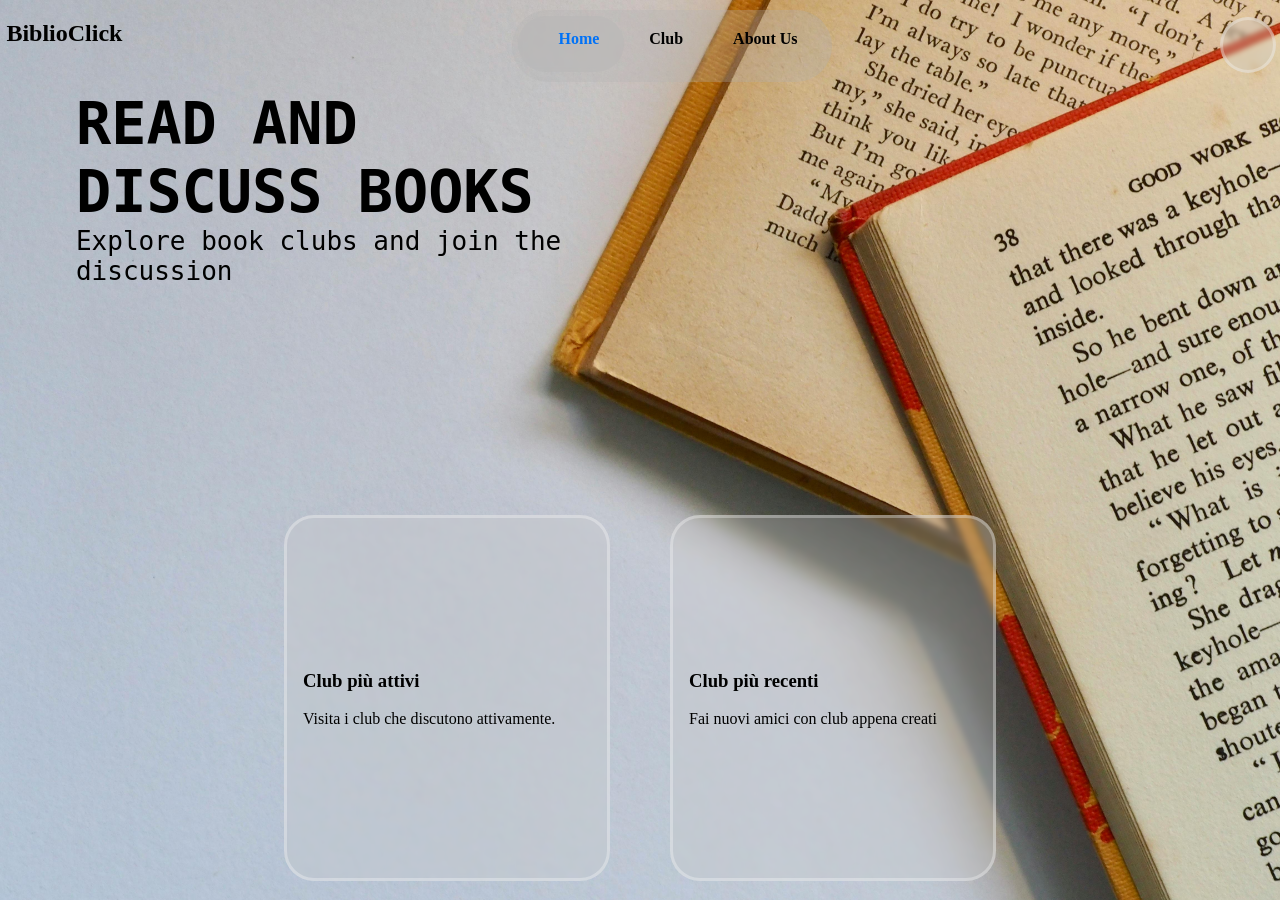
<file: index.html>
<!DOCTYPE html>
<html lang="en">

<head>
    <meta charset="UTF-8">
    <meta name="viewport" content="width=device-width, initial-scale=1.0">
    <title>Document</title>
    <link rel="stylesheet" href="CSS/TabView.css">
</head>

<body style="background-image: url(assets/Libri.jpg); background-repeat: no-repeat; background-size: cover;">
    <nav style="display:flex;width: 99%;justify-content: space-between;">
        <h2>BiblioClick</h2>
        <div class="Tabs">
            <input type="radio" id="HomeTab1" name="NavBar" checked="checked">
            <label for="HomeTab1">Home</label>
            <div class="ContenutoTab">
                <div class="ElementContentColumn">
                    <div class="ElementContentRow">
                        <div class="ElementContentColumn">
                            <div class="ElementContentColumns">
                                <pre style="font-size:450%;font-weight: bold; margin:0;">READ AND 
DISCUSS BOOKS</pre>
                                <pre style="font-size:200%; margin:0;">Explore book clubs and join the 
discussion</pre>

                            </div>
                            <div class="ElementContentRow" style="justify-content: space-around;">
                                
                            </div>
                        </div>
                        <div class="ElementContentColumn">

                        </div>
                    </div>
                    <div class="ElementContentRow">
                        <div class="ElementContentRow">
                            <div class="ElementContentColumn" style="margin-right:20px;">
                                <div class="InformationContainer ElementContentColumn"
                                    style="width: clamp(15vw,45vw,25vw);height: clamp(30vh,40vh,45vh); position:absolute; right:0;justify-content: space-around;">
                                    <section style="width:90%;">
                                        <h1>Club più attivi</h1>
                                        <p>Visita i club che discutono attivamente.</p>
                                    </section>
                                    
                                </div>

                            </div>
                            <div class="ElementContentRow" style="margin-left:20px;">
                                <div class="InformationContainer ElementContentColumn"
                                    style="width: clamp(15vw,45vw,25vw);height: clamp(30vh,40vh,45vh); position:absolute; left:0; justify-content: space-around;">
                                    <section style="width:90%;">
                                        <h1>Club più recenti</h1>
                                        <p>Fai nuovi amici con club appena creati</p>
                                    </section>
                                    
                                </div>

                            </div>
                        </div>
                    </div>
                </div>
            </div>

            <input type="radio" id="HomeTab2" name="NavBar">
            <label for="HomeTab2">Club</label>
            <div class="ContenutoTab">
                <div class="ElementContentRow">
                    <div class="ElementContentColumn">
                        <div class="InformationContainer ElementContentColumn"
                            style="width: clamp(15vw,45vw,25vw);height: auto; position:absolute; left:0; justify-content: space-around;padding:10px;">
                            <form id="FormSearch" class="ElementContentColumn">
                                <section class="ElementContentRow">
                                    <h1>Advanced Search</h1>
                                    <input type="submit" value="SEARCH"></input>
                                </section>
                                <label for="TemiLibri">Temi del bookclub</label>
                                <select id="TemiLibri" name="TemiLibri">
                                    <option value="">-- Seleziona un tema --</option>
                                    <option value="Fantasy">Fantasy</option>
                                    <option value="Gialli">Gialli</option>
                                    <option value="Narrativa">Narrativa</option>
                                    <option value="Fantascienza">Fantascienza</option>
                                    <option value="Storia">Storia</option>
                                    <option value="Manga">Manga</option>
                                    <option value="Poesia">Poesia</option>
                                    <option value="Romantico">Romantico</option>
                                    <option value="Classici">Classici</option>
                                    <option value="Thriller">Thriller</option>
                                    <option value="Biografie">Biografie</option>
                                    <option value="Saggistica">Saggistica</option>
                                </select>
                                <section class="ElementContentColumn">
                                    <label>Membri</label>
                                    <section class="ElementContentRow" style="justify-content: space-around;">
                                        <input id="MinMembri" type="number" max="49" min="1" value="0" step="1">
                                        <p style="margin:0;">a</p>
                                        <input class="IncrementArrow" id="MaxMembri" type="number" max="50" min="2"
                                            value="0" step="1">
                                    </section>
                                </section>

                                <label for="LinguaClub">Lingua del Club</label>
                                <select id="LinguaClub" name="LinguaClub">
                                    <option value="">-- Seleziona una lingua --</option>
                                    <option value="Italiano">Italiano</option>
                                    <option value="Inglese">Inglese</option>
                                    <option value="Spagnolo">Spagnolo</option>
                                    <option value="Francese">Francese</option>
                                    <option value="Tedesco">Tedesco</option>
                                    <option value="Giapponese">Giapponese</option>
                                </select>

                                <label for="FrequenzaDiscussioni">Frequenza discussioni</label>
                                <select id="FrequenzaDiscussioni" name="FrequenzaDiscussioni">
                                    <option value="">-- Seleziona la frequenza --</option>
                                    <option value="Giornaliera">Giornaliera</option>
                                    <option value="Settimanale">Settimanale</option>
                                    <option value="Bisettimanale">Bisettimanale</option>
                                    <option value="Mensile">Mensile</option>
                                    <option value="Trimestrale">Trimestrale</option>
                                </select>

                                <label for="Ordinamento">Ordina per</label>
                                <select id="Ordinamento" name="Ordinamento">
                                    <option value="">-- Seleziona criterio --</option>
                                    <option value="nome">Nome del Club</option>
                                    <option value="membri">Numero di Membri</option>
                                    <option value="lingua">Lingua</option>
                                    <option value="tema">Tematica</option>
                                </select>

                            </form>

                        </div>
                    </div>
                    <div class="ElementContentColumn" style="width: 250%; height: auto;">
                        <div class="ElementContentColumn" style=" height: 5vh;">
                            <button id="CreateClubButton" style="visibility: hidden;">Create</button>

                        </div>
                        <div class=" CardContainer" id="ClubSearchContainer">
                                <div class="Card" style="visibility: hidden;"></div>
                                <div class="Card" style="visibility: hidden;"></div>
                                <div class="Card" style="visibility: hidden;"></div>
                                <div class="Card" style="visibility: hidden;"></div>
                                <div class="Card" style="visibility: hidden;"></div>
                                <div class="Card" style="visibility: hidden;"></div>
                        </div>
                        <div class="ElementContentColumn" style=" height: 5vh;">
                            <div class="ElementPaginationButton">
                                <div class="NumericButton" id="NumericButtonID">

                                    
                                </div>
                            </div>
                        </div>
                    </div>
                </div>
            </div>

            <input type="radio" id="HomeTab3" name="NavBar">
            <label for="HomeTab3">About Us</label>
            <div class="ContenutoTab">
                <div class="ElementContentColumn">
                    <div class="ElementContentRow">
                        <div class="ElementContentColumn">
                            <div class="ElementContentColumns">
                                <pre style="font-size:450%;font-weight: bold; margin:0;">ABOUT US</pre>
                                <pre style="font-size:200%; margin:0;">Explore book clubs and join the 
discussion</pre>

                            </div>

                        </div>
                        <div class="ElementContentColumn">

                        </div>
                    </div>
                    <div class="ElementContentRow">

                    </div>
                </div>

            </div>

            <div class="Indicator">
                <div class="IndicatorGlass GlassColor"></div>
            </div>
        </div>
        <div class="Profile">
            <div class="ImgProfile"></div>
            <div id="Menu" class="HoverMenu">
                <div id="Content" class="ContentWrapper GlassColor">
                    <button id="LoginButton">Login</button>
                </div>
            </div>
        </div>
    </nav>
    <script type="module" src="./JS/index.js">
    </script>
</body>

</html>
</file>
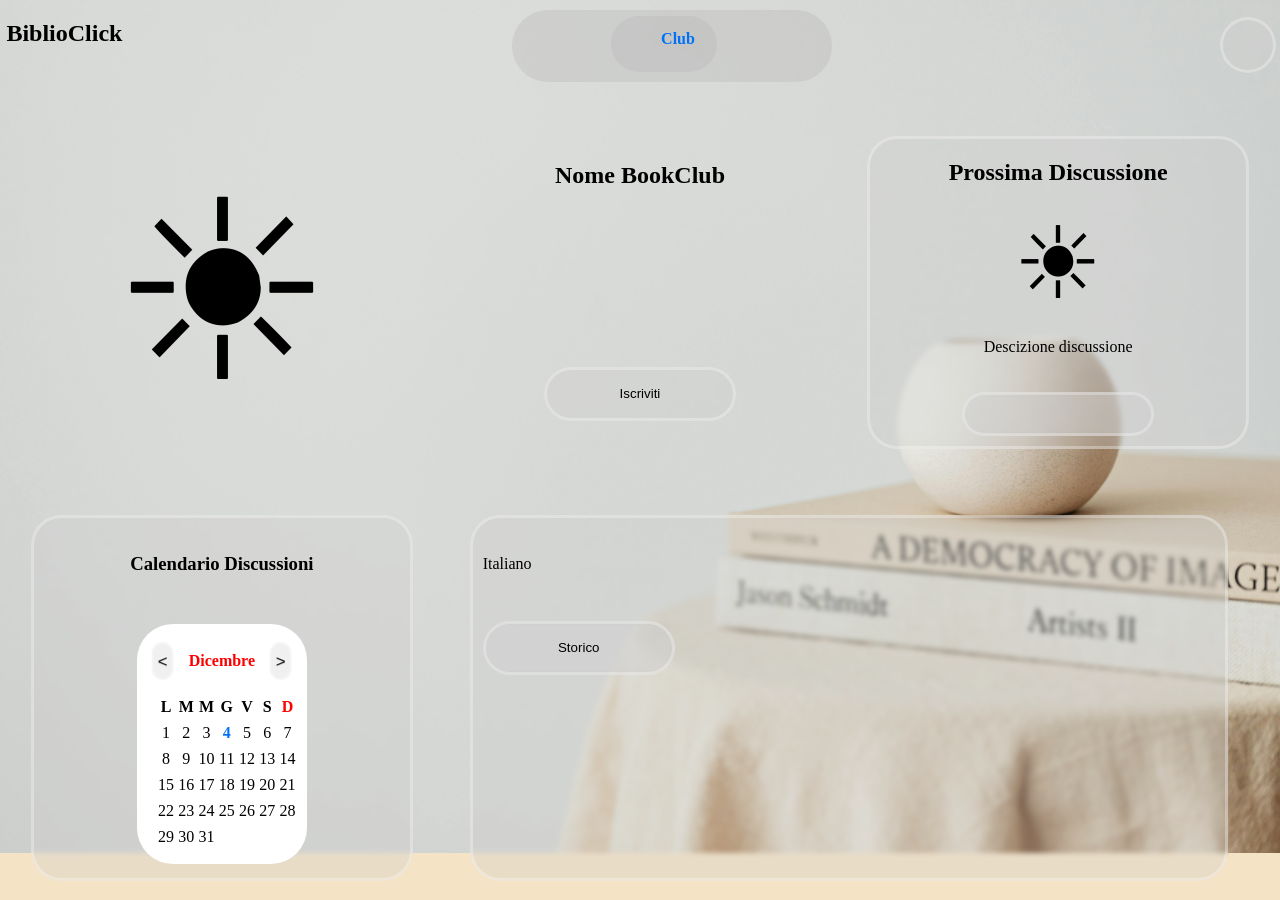
<file: BookClubPage.html>
<!DOCTYPE html>
<html lang="en">
<head>
    <meta charset="UTF-8">
    <meta name="viewport" content="width=device-width, initial-scale=1.0">
    <title>Document</title>
    <link rel="stylesheet" href="CSS/TabView.css">
</head>
<body style="background-image: url(assets/Comodino.jpg); background-repeat: no-repeat; background-size: cover;">
    <nav style="display:flex;width: 99%;justify-content: space-between;">
        <h2>BiblioClick</h2>
        <div class="Tabs">
            


            <input type="radio" id="HomeTab2" name="NavBar" checked="checked">
            <label for="HomeTab2">Club</label>
            <div class="ContenutoTab">
                <div class="ElementContentColumn" >
                    <div class="ElementContentRow" >
                        <div class="ElementContentColumn" >
                    <p style="font-size:250px;margin:0;">&#9728</p>
                        </div>
                        <div class="ElementContentColumn" >
                            <div class="ElementContentColumn">
                                <h1 id="NomeBookClub">Nome BookClub</h1>
                                <p id="DescrizioneBookClub"></p>  
                            </div>
                            <div class="ElementContentColumn">
                            <button id="BottoneIscrizioneClub">Iscriviti</button> 
                            </div>
                        </div>
                        <div class="ElementContentColumn" style=" align-items: center;">
                                <div class="InformationContainer ElementContentColumn" style="width: 90%;height: auto;justify-content: space-around;">
                                    <div id="DiscussionSection" class="ElementContentRow" style="width:90%;text-align: center;display:block;"> 
                                        <h1>Prossima Discussione</h1>
                                        <p style="font-size:100px;margin:0;">&#9728</p>
                                        <p id="ProssimaDiscussione">Descizione discussione</p>

                                        
                                    </div>
                                    <button id="BottonePartecipazioneDiscussione" disabled></button>
                                </div>
                        </div>
                    </div>
                    <div class="ElementContentRow" >
                        <div class="ElementContentColumn" style="width: 50%;">                                    
                            <div class="InformationContainer ElementContentColumn" style="width: 90%;height: clamp(30vh,40vh,45vh); position:absolute;justify-content: space-around;">
                                    <div class="ElementContentRow" style="height: 35%;">
                                        <h3>Calendario Discussioni</h3>
                                    </div>
                                    <div class="ElementContentRow" style="width:90%;" >
                                        <div class="Calendar">
                                            <div class="CalendarMonth">
                                                <button><</button>
                                                <p id="NOOOOOOOOOOOO" style="width: 100%; text-align: center;color:red;font-weight: bold;"></p>
                                                <button>></button>
                                            </div>
                                            <div id="IndicatorePagina" style="z-index:0;visibility:hidden;align-items:center;display:flex;align-items:center;">
                                                <div class="IndicatorGlass" style="width: 25px;height: 25px;background-color:var(--SystemGray2);"></div>
                                            </div>
                                            <div class="Calendartwo" id="CalendarDaysID">
                                                <div style="font-weight: bold;">L</div>
                                                <div style="font-weight: bold;">M</div>
                                                <div style="font-weight: bold;">M</div>
                                                <div style="font-weight: bold;">G</div>
                                                <div style="font-weight: bold;">V</div>
                                                <div style="font-weight: bold;">S</div>
                                                <div class="Active" style="color:red;font-weight: bold;">D</div>

                                            </div>

                                        </div>
                                    </div>
                                </div>
                        </div>
                        <div class="ElementContentColumn">
                                <div class="InformationContainer ElementContentColumn" style="width: 90%;height: clamp(30vh,40vh,45vh); position:absolute;justify-content: space-around;">
                                    <div class="ElementContentRow" style="height: 35%;">
                                        <div class="ElementContentRow" ><p id="LinguaClub" style="position: absolute;left:10px;">Italiano</p></div>
                                        <div class="ElementContentRow" ><p id="NumeroPartecipanti" style="position: absolute;right:10px;"></p></div>
                                    </div>
                                    <div class="ElementContentRow" style="justify-content: flex-start; align-items:start;">
                                        <button id="TematicaDelClub">Storico</button>
                                    </div>
                                    
                                </div>
                        </div>
                    </div>
                </div>
            </div>

            


            <div class="Indicator">
                <div class="IndicatorGlass GlassColor"></div>   
            </div>     
        </div>
        <div class="Profile">
            <div class="ImgProfile"></div>
            <div id="Menu" class="HoverMenu">
                <div id="Content" class="ContentWrapper GlassColor">
                    <button id="LoginButton">Login</button>
                </div>
            </div>
        </div>
    </nav>
    <script type="module" src="./JS/BookClubPage.js">
    </script>
</body>
</html>
</file>
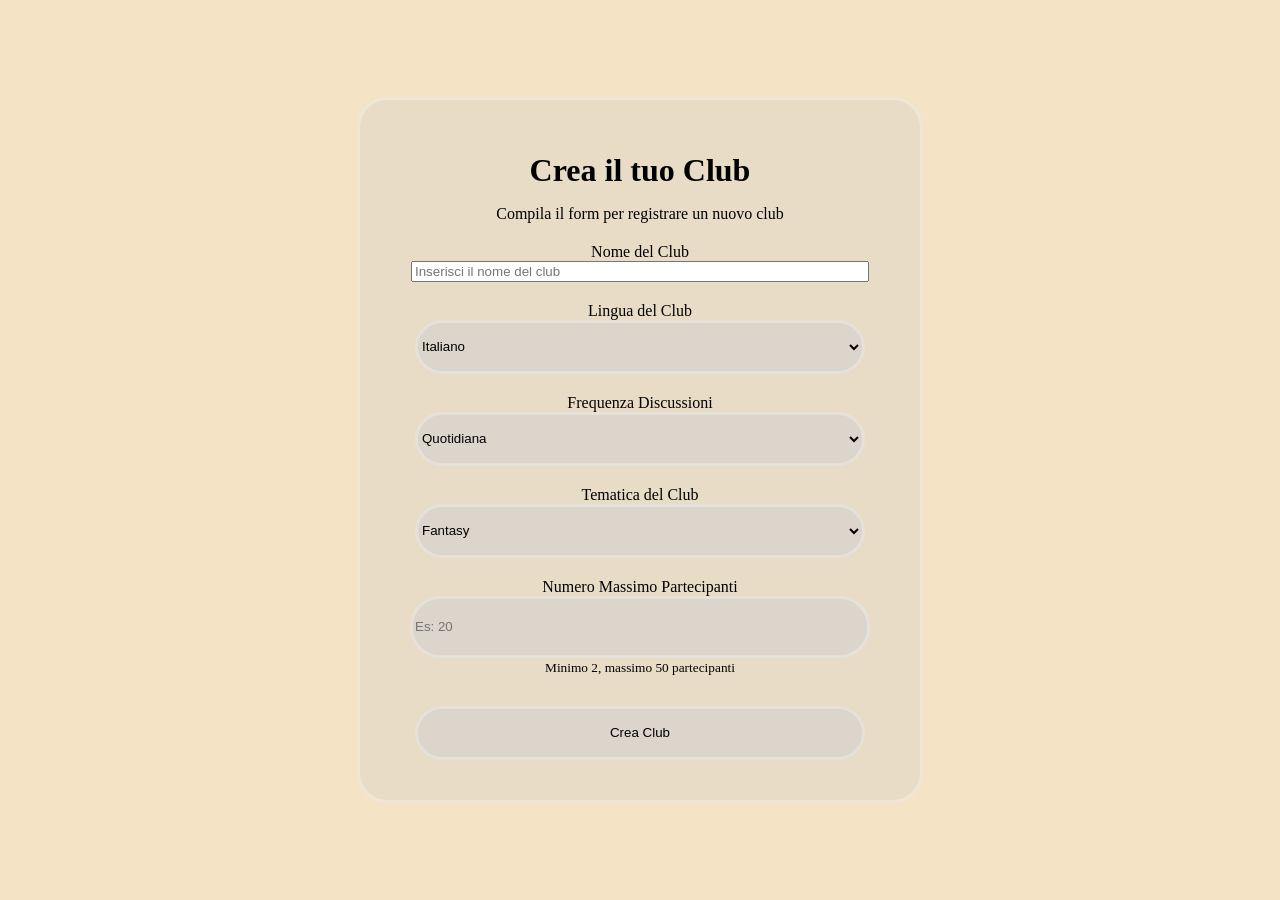
<file: CreateClub.html>
<!DOCTYPE html>
<html lang="it">

<head>
    <link rel="stylesheet" href="CSS/variables.css">
</head>

<body
    style="margin:0; padding:0; display:flex; justify-content:center; align-items:center; min-height:100vh; text-align:center;">

    <div class="InformationContainer" style="padding:30px; max-width:500px; width:90%;">
        <h1 style="margin-bottom:10px;">Crea il tuo Club</h1>
        <p class="subtitle" style="margin-bottom:20px;">Compila il form per registrare un nuovo club</p>

        <form id="CreateClubForm" style="display:flex; flex-direction:column; align-items:center; gap:20px;">
            <div class="form-group" style="width:100%;">
                <label for="nomeClub">Nome del Club</label>
                <br>
                <input type="text" id="nomeClub" name="nomeClub" placeholder="Inserisci il nome del club" required
                    style="width:90%;">
            </div>

            <div class="form-group" style="width:100%;">
                <label for="linguaClub">Lingua del Club</label>
                <br>
                <select id="linguaClub" name="linguaClub" required style="width:90%;">
                    <option value="Italiano">Italiano</option>
                    <option value="Inglese">Inglese</option>
                    <option value="Spagnolo">Spagnolo</option>
                    <option value="Francese">Francese</option>
                    <option value="Tedesco">Tedesco</option>
                    <option value="Portoghese">Portoghese</option>
                    <option value="Cinese">Cinese</option>
                    <option value="Giapponese">Giapponese</option>
                    <option value="Russo">Russo</option>
                </select>
            </div>

            <div class="form-group" style="width:100%;">
                <label for="frequenzaDiscussioni">Frequenza Discussioni</label>
                <br>
                <select id="frequenzaDiscussioni" name="frequenzaDiscussioni" required style="width:90%;">
                    <option value="Quotidiana">Quotidiana</option>
                    <option value="Bisettimanale">Due volte a settimana</option>
                    <option value="Settimanale">Settimanale</option>
                    <option value="Quindicinale">Ogni due settimane</option>
                    <option value="Mensile">Mensile</option>
                    <option value="Bimestrale">Bimestrale</option>
                    <option value="Trimestrale">Trimestrale</option>
                </select>
            </div>

            <div class="form-group" style="width:100%;">
                <label for="tematicaClub">Tematica del Club</label>
                <br>
                <select id="tematicaClub" name="tematicaClub" required style="width:90%;">
                    <option value="Fantasy">Fantasy</option>
                    <option value="Gialli">Gialli</option>
                    <option value="Narrativa">Narrativa</option>
                    <option value="Fantascienza">Fantascienza</option>
                    <option value="Storia">Storia</option>
                    <option value="Manga">Manga</option>
                    <option value="Poesia">Poesia</option>
                    <option value="Romantico">Romantico</option>
                    <option value="Classici">Classici</option>
                    <option value="Thriller">Thriller</option>

                </select>
            </div>

            <div class="form-group" style="width:100%;">
                <label for="numeroPartecipantiMax">Numero Massimo Partecipanti</label>
                <br>
                <input type="number" id="numeroPartecipantiMax" name="numeroPartecipantiMax" min="1" max="50"
                    placeholder="Es: 20" required style="width:90%;">
                <small>Minimo 2, massimo 50 partecipanti</small>
            </div>

            <button type="submit" style="width:90%; margin-top:10px;">
                Crea Club
            </button>
        </form>
    </div>
    <script src="JS/CreateClub.js"></script>
</body>

</html>
</file>
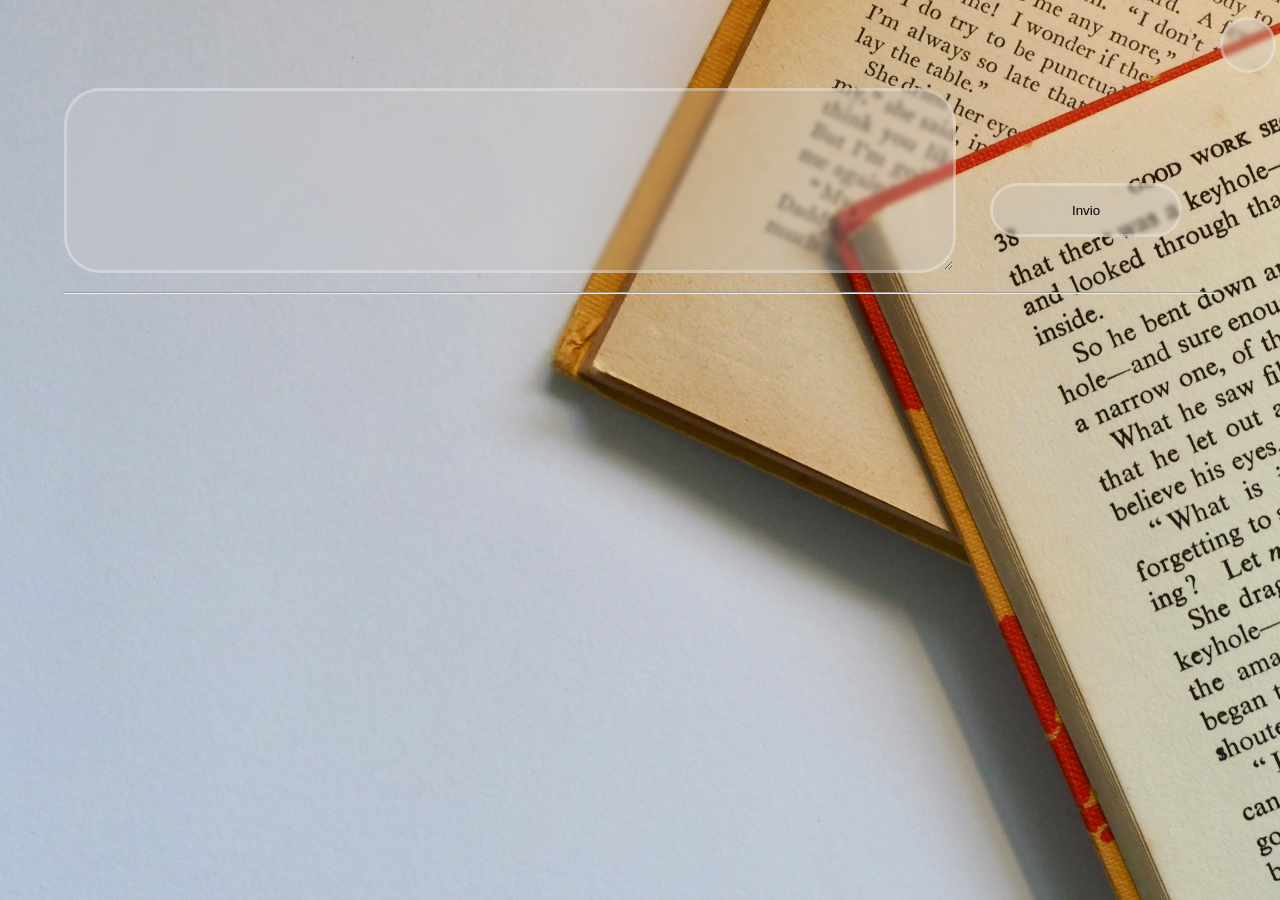
<file: DiscussionPage.html>
<!DOCTYPE html>
<html lang="en">
<head>
    <meta charset="UTF-8">
    <meta name="viewport" content="width=device-width, initial-scale=1.0">
    <title>Document</title>
    <link rel="stylesheet" href="CSS/TabView.css">
    <link rel="stylesheet" href="CSS/UserComment.css">
</head>
<body style="background-image: url(assets/Libri.jpg); background-repeat: no-repeat; background-size: cover;">
    <div class="ElementContentColumn" style="height: 100vh;width:100vw;">
        <nav style="display:flex;width: 99%;justify-content: space-between;">


            <div class="Profile">
                <div class="ImgProfile"></div>
                <div id="Menu" class="HoverMenu">
                    <div id="Content" class="ContentWrapper GlassColor">
                        <button id="LoginButton">Login</button>
                    </div>
                </div>
            </div>
        </nav>
        <div class="ElementContentColumn" style="width:100%;">

            <div class="ElementContentColumn">
                <section id="CommentInput" class="ElementContentRow" style="width:100%;height:25%;">
                    <form id="RispostaCommento" style="width:90%;height:75%;display:flex;justify-content: center;margin-top:0; margin-bottom:20px;">
                        <textarea id="UserComment" style="padding:10px;width:100%;height:100%;" name="Comm" ></textarea>
                        <div class="ElementContentColumn" style="justify-content: flex-end; width:30%;">
                            <input type="submit" value="Invio">
                        </div>
                        
                    </form>
                </section>
                <section class="ElementContentColumn" style="display:flex; justify-content:center;width:100%;height:70%;">
                    <hr style="width: 90%;position:absolute; top:0;">
                    <section id="CommentSection" style="width:90%;height:85%;overflow-y: scroll;">
                        
                        
                            

                        
                    </section>
                </section>
            </div>
            
        </div>
    </div>
    <script type="module" src="./JS/DiscussionPage.js">
    </script>
</body>
</html>
</file>
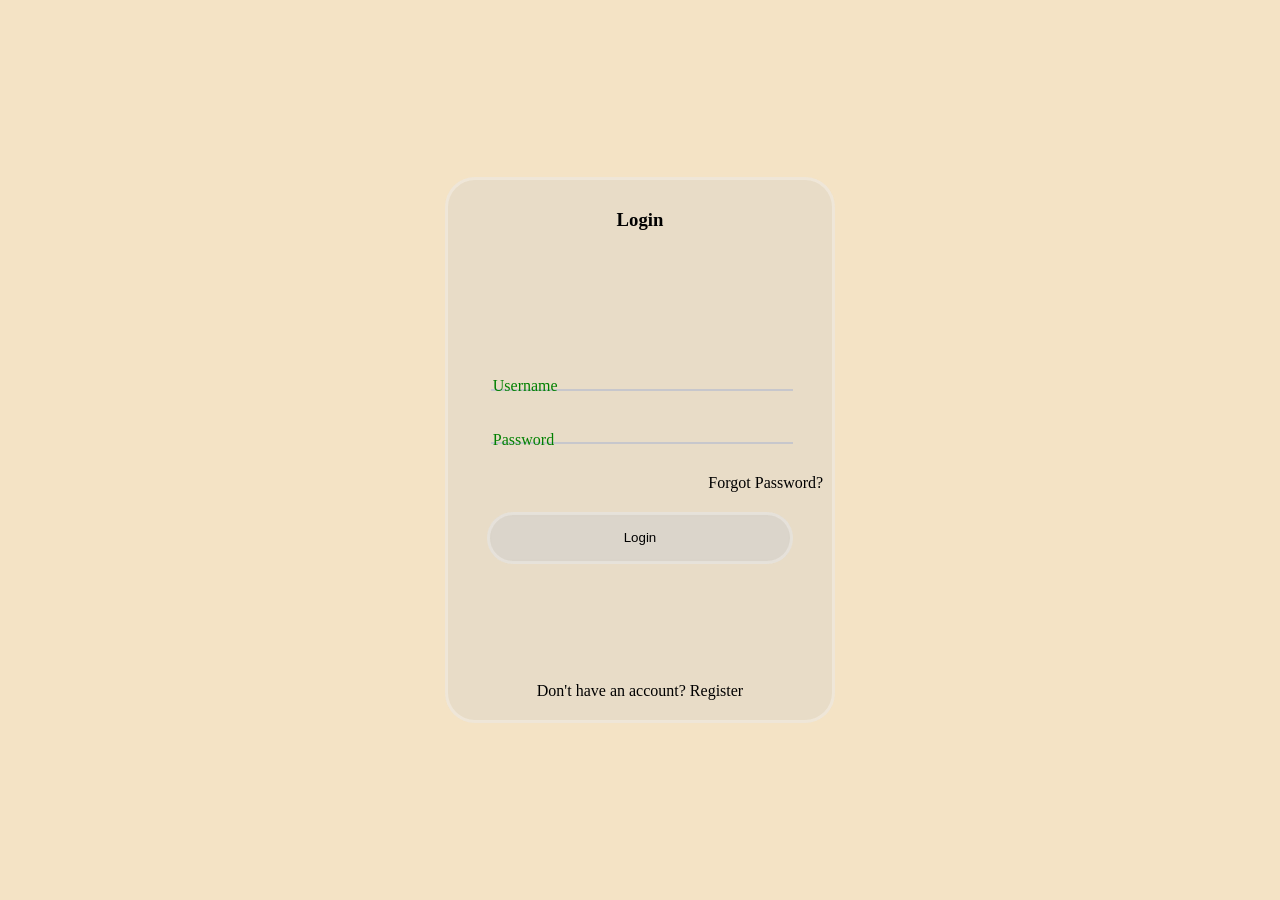
<file: LogRegPage.html>
<!DOCTYPE html>
<html lang="en">
<head>
    <meta charset="UTF-8">
    <meta name="viewport" content="width=device-width, initial-scale=1.0">
    <title>Document</title>
    <link rel="stylesheet" href="CSS/TabView.css">
    <link rel="stylesheet" href="CSS/LoginRegister.css">
</head>
<body>
    <div id="LoginContainer" style="height:100vh;width:100vw; display:flex; align-items: center;justify-content: center;">
        
        <div id="LoginContainerInf" class="InformationContainer ElementContentColumn" style="width: 30%;height: 60%;">
            <h3 style="position:absolute; top:10px;">Login</h3>
            <form id="LoginForm" style="width:85%;">
            <fieldset>
                
                <input type="text" id="UsernameCredential" name="Username">
                <legend>Username</legend>
            </fieldset>
            <fieldset>
                
                <input type="password" id="PasswordCredential" name="Password">
                <legend>Password</legend>
            </fieldset>
            <div class="ElementContentRow" style="justify-content: flex-end;height:auto;margin:20px;">
                <a>Forgot Password?</a>
            </div>
            <div style="display:flex; justify-content:center;align-items:center;height:25%;">
                <input type="submit" value="Login">
            </div>
            </form>
            <div id="RegisterDiv" style="display:flex; align-items:center;justify-content:center;position:absolute; bottom:20px;">
                <input type="checkbox" id="RegisterSwitcher" style="display:none;">
                <label for="RegisterSwitcher">Don't have an account? Register</label>
            </div>
            

        </div>

        <div id="RegisterContainerInf" class="InformationContainer ElementContentColumn" style="width: 30%;height: 60%;">
            <h3 style="position:absolute; top:10px;">Register</h3>
            <form id="RegisterForm" style="width:85%;">
            <fieldset>
                
                <input type="text" id="UsernameCredential" name="Nome">
                <legend>Nome</legend>
            </fieldset>
            <fieldset>
                
                <input type="text" id="PasswordCredential" name="Cognome">
                <legend>Cognome</legend>
            </fieldset>
                        <fieldset>
                
                <input type="text" id="PasswordCredential" name="Username">
                <legend>Username</legend>
            </fieldset>
                        <fieldset>
                
                <input type="email" id="PasswordCredential" name="Email">
                <legend>Email</legend>
            </fieldset>
                                    <fieldset>
                
                <input type="password" id="PasswordCredential" name="Password" required>
                <legend>Password</legend>
            </fieldset>

            <div style="display:flex; justify-content:center;align-items:center;height:15%;">
                <input type="submit" id="TastoRegistrazione" value="Registra">
            </div>
            </form>
            <div style="display:flex; align-items:center;justify-content:center;position:absolute; bottom:1px;">
                <label for="RegisterSwitcher">Annulla</label>
            </div>


    </div>
    </div>
    <script type="module" src="./JS/LogRegPage.js"></script>
</body>
</html>
</file>
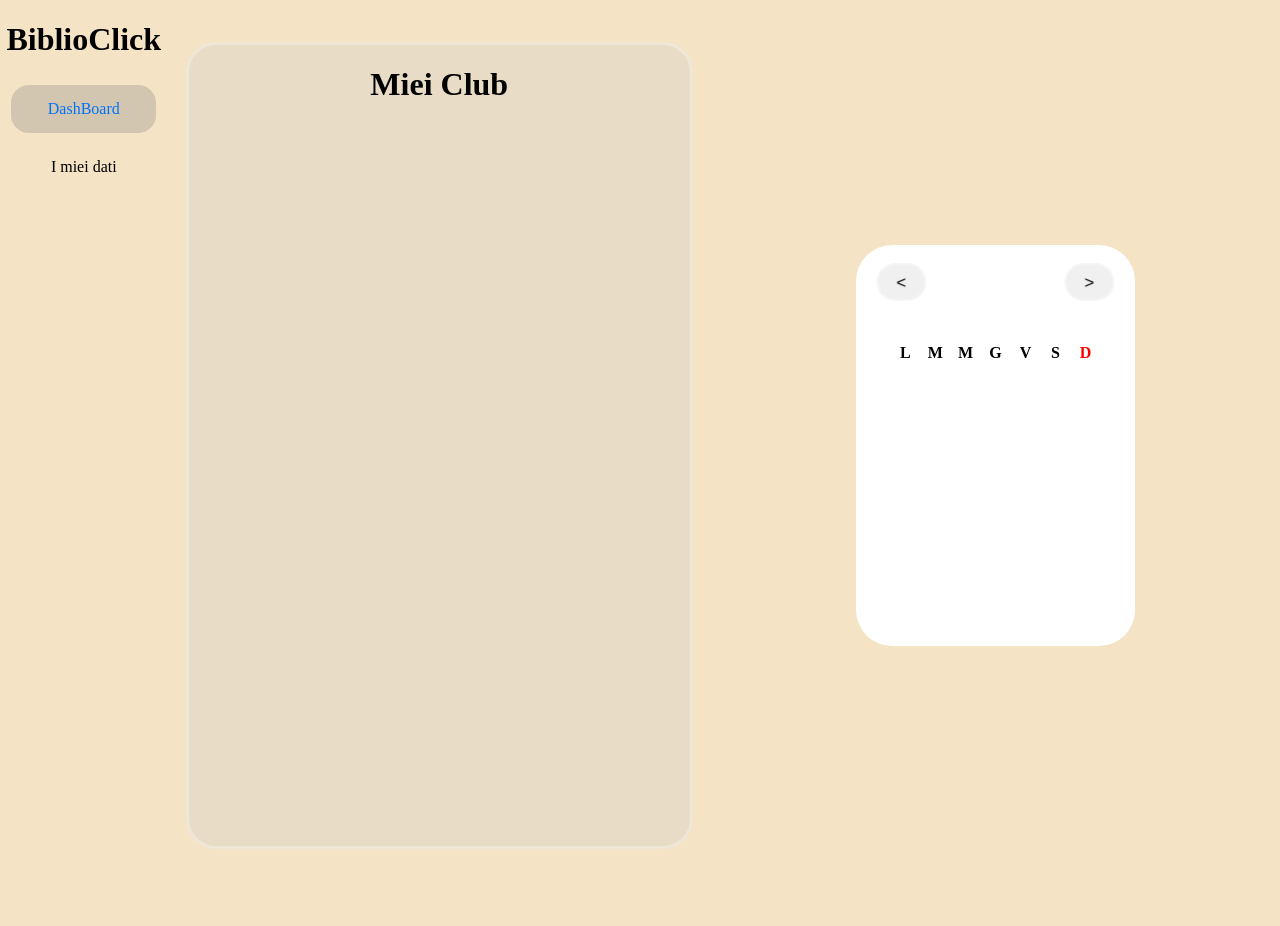
<file: UserPage.html>
<!DOCTYPE html>
<html lang="en">
<head>
    <meta charset="UTF-8">
    <meta name="viewport" content="width=device-width, initial-scale=1.0">
    <title>Document</title>
    <link rel="stylesheet" href="CSS/UserProfile.css">
</head>
<body>
    <div class="TabView">
        <div class="Tab">
            <div class="UpperTab">
                <h1 style="text-align: center;">BiblioClick</h1>
                <input type="radio" id="DashBoard"name="NavBarProfile" checked="checked">
                <label for="DashBoard">DashBoard</label>
                <input type="radio" id="Security" name="NavBarProfile">
                <label for="Security">I miei dati</label>
            </div>
            <div class="LowerTab">
                
            </div>
        </div>
        <div class="Content">
            <div id="DashBoardContent" class="ContenutoTab">
                <div class="ElementContentRow">
                    <div class="ElementContentRow">
                                <div class="InformationContainer ElementContentColumn" style="width: 90%;height: 90%;justify-content: space-around;">
                                    <div class="ElementContentRow" style="width:90%;text-align: center;display:block;"> 
                                        <h1>Miei Club</h1>
                                        <div id="ProfileMyClub" class="ElementContentColumn" style="justify-content: flex-start;">
                                        </div>
                                    </div>

                                </div>
                    </div>
                    <div class="ElementContentRow" style="height:50%;;">
                                        <div class="Calendar">
                                            <div class="CalendarMonth">
                                                <button><</button>
                                                <p id="NOOOOOOOOOOOO" style="width: 100%; text-align: center;color:red;font-weight: bold;"></p>
                                                <button>></button>
                                            </div>
                                            <div id="IndicatorePagina" style="z-index:0;visibility:hidden;align-items:center;display:flex;align-items:center;">
                                                <div class="IndicatorGlass" style="width: 25px;height: 25px;background-color:var(--SystemGray2);"></div>
                                            </div>
                                            <div class="Calendartwo" id="CalendarDaysID">
                                                <div style="font-weight: bold;">L</div>
                                                <div style="font-weight: bold;">M</div>
                                                <div style="font-weight: bold;">M</div>
                                                <div style="font-weight: bold;">G</div>
                                                <div style="font-weight: bold;">V</div>
                                                <div style="font-weight: bold;">S</div>
                                                <div class="Active" style="color:red;font-weight: bold;">D</div>

                                            </div>

                                        </div>
                    </div>
                </div>
            </div>
            <div id="SecurityContent" class="ContenutoTab">
                                <div class="InformationContainer ElementContentColumn" style="width: 90%;height: 90%;justify-content: center;">
                                    <div class="ElementContentRow" style="width:100%;text-align: center;display:block; height: 100%;"> 
                                        <h1 id="ScrittaBenvenuto">Miei Club</h1>
                                        <div class="ElementContentColumn" style="height:auto;">
                                            <div class="ImmagineProfilo"></div>
                                        </div>
                                        <div class="ElementContentColumn" style="height:73%;">
                                            <div style="width:100%;height:100%;">
                                                <div class="SettingsTabs">
                                                    
                                                    <input type="radio" id="SettingsTabsGeneral" name="SettingsTabsInput" checked="checked">
                                                    <label for="SettingsTabsGeneral">Generale</label>
                                                    <div class="ContenutoSettings">
                                                        <form id="GeneralForm">
                                                            <div class="ElementContentRow" style="width:100%;">
                                                            <div style="width:100%;">
                                                                <label for="NomeUtente">Nome</label>
                                                                <input id="NomeUtente" type="text" name="nome">
                                                            </div>

                                                            <div style="width:100%;">
                                                                <label for="CognomeUtente">Cognome</label>
                                                                <input id="CognomeUtente" type="text" name="cognome">
                                                            </div>

                                                            <div style="width:100%;">
                                                                <label for="EmailUtente">eMail</label>
                                                                <input id="EmailUtente" type="text" name="email">
                                                            </div>
                                                            </div>
                                                            <div id="DivConfermaPassword" style="visibility: hidden;">
                                                                <label for="EmailUtente">Confirm New Password</label>
                                                                <input style="width:50%;" id="ConfirmPasswordInput" type="password" name="password">
                                                            </div>
                                                                <input id="SaveButtonUser" value="Salva" type="submit" style="visibility: hidden;">
                                                                <input id="ResetButtonUser" value="Annulla" type="reset">
                                                           
                                                        </form>
                                                    </div>
                                                    <input type="radio" id="SettingsTabSicurezza" name="SettingsTabsInput">
                                                    <label for="SettingsTabSicurezza">Sicurezza</label>

                                                    <div class="ContenutoSettings">
                                                        <form id="GeneralFormPassword">
                                                            <div>
                                                                <label for="OldPasswordInput">Old Password</label>
                                                                <input style="width:50%;" id="OldPasswordInput" type="password" name="OldPassword">
                                                            </div>

                                                            <div>
                                                                <label for="NewPasswordInput">New Password</label>
                                                                <input style="width:50%;" id="NewPasswordInput" type="password" name="NewPassword">
                                                            </div>

                                                            <div>
                                                                <label for="ConfirmPasswordInput">Confirm New Password</label>
                                                                <input style="width:50%;" id="ConfirmPasswordInput" type="password" name="ConfirmPassword">
                                                            </div>
                                                            
                                                            <input id="SaveButtonPassword" value="Salva" type="submit">
                                                            <input id="ResetButtonPassword" value="Annulla" type="reset">
                                                        </form>

                                                       
                                                    </div>
                                                </div>
                                            </div> 
                                        </div>   


                                            
                                            </div>
                                        
                                    </div>

                                </div>
            </div>
        </div>
    </div>
    <script type="module" src="./JS/UserPage.js"></script>
</body>
</html>
</file>
<file: CSS/TabView.css>
@import "variables.css";
@import "keyframes.css";
@import "Profile.css";
@import "ToggleButton.css";
@import "ClubCards.css";
@import "Calendar.css";
.Tabs{
    display:flex;
    justify-content: center;
    flex-wrap: wrap;
    max-width: 100%;
    border-radius: 36px;
    padding-left:10px; 
    margin-top:10px; 
    
}
.Tabs::after{
    content: '';
    border-radius: 36px;
    width:min(60%,320px);
    height:clamp(8vh,65px,68px);
    justify-content: center;
    margin-right: 0.9vw;
    background-color: hsl(0,0%,70%,0.3);
    z-index: 0;
    position:absolute;
}
.Tabs input[type='radio']{
    display:none;
}
.Tabs label{
    text-align: center;
    padding: 20px;
    font-weight: bold;
    z-index: 1;
    margin-left: 5px;
    margin-right: 5px;
}
.Tabs .ContenutoTab{
    position: absolute;
    width: 98%;
    height: 90vh;
    top: 8vh;
    left:0;
    order: 1;
    display: none;
    padding-left: 1vw;
    padding-right: 1vw;
    padding-top: 2vh;
    animation-duration: 1s;
    animation-name: Fade-In;
        z-index: 0;
}

.Tabs input[type='radio']:checked + label + .ContenutoTab{
    display:block;
}
.Tabs input[type='radio']:is(#HomeTab1):checked + label{
    color:rgb(0,114,247);
}
.Tabs input[type='radio']:is(#HomeTab2):checked + label{
    color:rgb(0,114,247);
}
.Tabs input[type='radio']:is(#HomeTab3):checked + label{
    color:rgb(0,114,247);
}
.Tabs input[type='radio']:is(#HomeTab1):checked ~ .Indicator{
    transform: translateX(-110%);
    --TabViewIndicatorPos: -110%;
    animation-duration: 0.5s;
    animation-name: FirstElementAnimation;
    animation-iteration-count: 1;
    animation-direction: alternate;
}
.Tabs input[type='radio']:is(#HomeTab2):checked ~ .Indicator{
    transform: translateX(-17%);
    --TabViewIndicatorPos: -17%;
    animation-duration: 0.5s;
    animation-name: SecondElementAnimation;
    animation-iteration-count: 1;
    animation-direction: alternate;
}
.Tabs input[type='radio']:is(#HomeTab3):checked ~ .Indicator{
    transform: translateX(90%);
    --TabViewIndicatorPos: 90%;
    animation-duration: 0.5s;
    animation-name: ThirdElementAnimation;
    animation-iteration-count: 1;
    animation-direction: alternate;
}

.Indicator{
    position:absolute;
    top: 1.80vh;
    width: 100px;
    height: 35px;
    border-radius: 16px;
    transition: 0.5s;
    z-index: 0;

}
.IndicatorGlass{
    position:absolute;
    width: 100px;;
    height: 50px;
    border-radius: 36px;
    transition: 0.5s;
    z-index: 2;
    background-color: hsl(0,0%,70%,0.3);
    border: 3px solid hsl(0,0%,100%,0);
}

input[type="submit"]{
    border: none;
    width: 15vw;
    height: 6vh;
    border-radius: 30px;
    margin: 10px;
    padding:0;
    transition: 0.5s;
    border: 3px solid hsl(0,0%,100%,0.3);
    background-color: hsl(0,0%,80%,0.3);
    backdrop-filter: blur(2.5px);

}
</file>
<file: CSS/variables.css>
:root{
    --SystemGray2Dark: rgb(99,99,102);
    --SystemGray3Dark: rgb(72,72,74);
    --SystemGray4Dark: rgb(58,58,60);
    --SystemGray5Dark: rgb(44,44,46);
    --SystemGray6Dark: rgb(28,28,30);
    --SystemGray: rgb(142,142,147);
    --SystemGray2: rgb(174,174,178);
    --SystemGray3: rgb(199,199,204);
    --SystemGray4: rgb(209,209,214);
    --SystemGray5: rgb(229,229,234);
    --SystemGray6: rgb(242,242,247);
    --TabViewIndicatorPos: -110%;
}
.GlassColor{
    border: 3px solid hsl(0,0%,100%,0.3);
    background: hsl(0,0%,100%,0.4);
    backdrop-filter: blur(2.5px);
}
.GlassButton{
    box-shadow: inset 0 0 8px 1px hsl(0,0%,100%,0.3);
}
body{
    background-color:rgb(244,227,197);
    margin: 0;
    padding: 0;
    display:flex;
    justify-content:center;
    min-width: 600px;
}
button{
    border: none;
    width: 15vw;
    height: 6vh;
    border-radius: 30px;
    margin: 10px;
    padding:0;
    transition: 0.5s;
    border: 3px solid hsl(0,0%,100%,0.3);
    background-color: hsl(0,0%,80%,0.3);
    backdrop-filter: blur(2.5px);
}
button:hover, select:hover{
    background-color: hsl(0,0%,70%,0.3);
    opacity: 1;
    transition: 0.3s;
}
.InformationContainer{
    border: none;
    border-radius: 30px;
    margin: 10px;
    padding:0;
    transition: 0.5s;
    border: 3px solid hsl(0,0%,100%,0.3);
    background-color: hsl(0,0%,80%,0.3);
    backdrop-filter: blur(2.5px);
}
.ElementContentColumn{
    width: 100%;
    height: 100%; 
    position: relative;
    display:flex; 
    flex-direction: column;
    justify-content: center;
    align-items: center;
}
.ElementContentRow{
    width: 100%;
    height: 100%; 
    position: relative;
    display:flex; 
    justify-content: center;
    align-items: center;
}
select{
    border: none;
    width: 15vw;
    height: 6vh;
    border-radius: 30px;
    border: 3px solid hsl(0,0%,100%,0.3);
    background-color: hsl(0,0%,80%,0.3);
    backdrop-filter: blur(2.5px);
    width:90%;
}
input[type="number"]{
    border: none;
    width: 15vw;
    height: 6vh;
    border-radius: 30px;
    border: 3px solid hsl(0,0%,100%,0.3);
    background-color: hsl(0,0%,80%,0.3);
    backdrop-filter: blur(2.5px);
    width:90%;
    margin-left:20px;
    margin-right:20px;
}
input[type="search"]{
    right: 0;
    position: absolute;
    border-radius: 36px;
    border: 3px solid hsl(0,0%,100%,0.3);
    background-color: hsl(0,0%,80%,0.3);
    backdrop-filter: blur(2.5px);
    width:3.3%;
    height: 90%;
    transition: width 0.5s ease;
    text-transform: none;
}
 
input[type="search"]:focus{
    width: 20%;
    transition: width 0.5s ease;
}
input[type="search"]::placeholder{
    text-align: center;
}
input[type="search"]:focus::placeholder{
    color: transparent;
}
</file>
<file: CSS/UserComment.css>
#UserComment{
    border-top: 0;
    border-left:0;
    border-right:0;
    border: 3px solid hsl(0,0%,100%,0.3);
    background-color: hsl(0,0%,80%,0.3);
    backdrop-filter: blur(2.5px);
    border-radius: 36px;
}

.NameAndComment p,h5{
    margin:0;
    padding:0;
}

#ProfileCommentImage{
    top: 0;
    left: 8px;
    position: absolute;
    border-radius: 36px;
    align-items: center;
    width:50px;
    height:50px;
    z-index: 1;
    transition: 0.5s;
}
.CommentNavBar:has(> #VisualizzaRisposte) :last-child{
    background-color: red;
}
.CommentNavBar:has(> #VisualizzaRisposte:checked) + div :first-child{
    display: none;
}
.CommentNavBar:has(> #VisualizzaRisposte2:is(#VisualizzaRisposte2):checked) + div :first-child{
    display: none;
}
</file>
<file: CSS/LoginRegister.css>
#LoginForm fieldset legend,#RegisterForm fieldset legend{
    color:green;
    transform: translateY(30px);
    transition: 0.3s ease-in-out;
    font-size: 16px;
}
#LoginForm fieldset, #RegisterForm fieldset{
    border: 0;
}
#LoginForm fieldset input[type="text"]:is(#UsernameCredential):focus + legend,#RegisterForm fieldset input[type="text"]:is(#UsernameCredential):focus + legend{
    transform: translateY(0px);
    font-size: 14px;
    transition: 0.3s ease-in-out;
}
#LoginForm fieldset input[type="text"]:is(#PasswordCredential):focus + legend,#RegisterForm fieldset input[type="text"]:is(#PasswordCredential):focus + legend{
    transform: translateY(0px);
    font-size: 14px;
    transition: 0.3s ease-in-out;
}
#LoginForm input[type="text"],#RegisterForm input[type="text"]{
    border-top: 0;
    border-left:0;
    border-right:0;
    background-color: transparent;
    border-color: var(--SystemGray3);
    width: 100%;
}
#LoginForm input[type="text"]:focus,#RegisterForm input[type="text"]:focus{
    outline:none;
}


#LoginForm fieldset input[type="email"]:is(#UsernameCredential):focus + legend,#RegisterForm fieldset input[type="email"]:is(#UsernameCredential):focus + legend{
    transform: translateY(0px);
    font-size: 14px;
    transition: 0.3s ease-in-out;
}
#LoginForm fieldset input[type="email"]:is(#PasswordCredential):focus + legend,#RegisterForm fieldset input[type="email"]:is(#PasswordCredential):focus + legend{
    transform: translateY(0px);
    font-size: 14px;
    transition: 0.3s ease-in-out;
}
#LoginForm input[type="email"],#RegisterForm input[type="email"]{
    border-top: 0;
    border-left:0;
    border-right:0;
    background-color: transparent;
    border-color: var(--SystemGray3);
    width: 100%;
}
#LoginForm input[type="email"]:focus,#RegisterForm input[type="email"]:focus{
    outline:none;
}


#LoginForm fieldset input[type="password"]:is(#UsernameCredential):focus + legend,#RegisterForm fieldset input[type="password"]:is(#UsernameCredential):focus + legend{
    transform: translateY(0px);
    font-size: 14px;
    transition: 0.3s ease-in-out;
}
#LoginForm fieldset input[type="password"]:is(#PasswordCredential):focus + legend,#RegisterForm fieldset input[type="password"]:is(#PasswordCredential):focus + legend{
    transform: translateY(0px);
    font-size: 14px;
    transition: 0.3s ease-in-out;
}
#LoginForm input[type="password"],#RegisterForm input[type="password"]{
    border-top: 0;
    border-left:0;
    border-right:0;
    background-color: transparent;
    border-color: var(--SystemGray3);
    width: 100%;
}
#LoginForm input[type="password"]:focus,#RegisterForm input[type="password"]:focus{
    outline:none;
}

input[type="reset"],input[type="submit"]{
    border-radius: 36px;
    border: 3px solid hsl(0,0%,100%,0.3);
    background-color: hsl(0,0%,80%,0.3);
    backdrop-filter: blur(2.5px);
    transition: width 0.5s ease;
    text-transform: none;
    width:100%;
    height: 100%;
}
#LoginContainerInf{
    position:absolute;
    z-index:1;
    backface-visibility: hidden;
}

#TEST:checked + #LoginContainer #LoginContainerInf{
    transform: rotate3d(0,1,0,180deg);
}
#TEST:checked + #LoginContainer #RegisterContainerInf{
    transform: rotate3d(0,1,0,0deg);
}

#LoginContainer:has(> #LoginContainerInf #RegisterDiv input[type="checkbox"]:checked) #LoginContainerInf{
transform: rotate3d(0,1,0,180deg);
}
#LoginContainer:has(> #LoginContainerInf #RegisterDiv input[type="checkbox"]:checked) #RegisterContainerInf{
transform: rotate3d(0,1,0,0deg);
}
#RegisterContainerInf{
    z-index:0;
    position:absolute;
    transform: rotate3d(0,1,0,-180deg);
    backface-visibility: hidden;
}
</file>
<file: CSS/UserProfile.css>
@import "variables.css";
@import "Calendar.css";
.TabView{
    display: flex;
    width: 99vw;
    height: 99vh;
}
.TabView .Tab .UpperTab{
    display:flex;
    flex-direction: column;
    justify-content: center;
}
.TabView .Tab{
    display: flex;
    flex-direction: column;
    justify-content: space-between;
}
.TabView:has(> .Tab #DashBoard:checked) .Content #DashBoardContent{
    display:block;
}
.TabView:has(> .Tab #Security:checked) .Content #SecurityContent{
    display:block;
}
.TabView label{
    padding-left: 30px;
    padding-right: 30px;
    padding-top: 15px;
    padding-bottom: 15px;
    margin: 5px;
    border-radius: 18px;
    text-align: center;

}
.TabView input[type="radio"]{
    display: none;
}
.TabView input[type="radio"]:checked + label{
   color:rgb(0,114,247);
   background-color: hsl(0,0%,50%,0.3);
   border-color: var(--SystemGray2);
}
.TabView .Content{
    display: flex;
    width: 100%;

}

.Content .ContenutoTab{
    width: 100%;
    display:none;
}

body{
    margin:0;
    padding:0;
    display: flex;
    justify-content: center;
}
#ProfileMyClub button{
    width: 100%;
}
.ImmagineProfilo{
    border-radius: 200px;
    align-items: center;
    width:100px;
    height:100px;
    z-index: 1;
    transition: 0.5s;
    border: 3px solid hsl(0,0%,100%,0.3);
    background-color: hsl(0,0%,80%,0.3);
}

#DatiPersonali input[type="text"]{
    border: none;
    width: 15vw;
    height: 6vh;
    border-radius: 30px;
    border: 3px solid hsl(0,0%,100%,0.3);
    background-color: hsl(0,0%,80%,0.3);
    backdrop-filter: blur(2.5px);
    width:90%;
    margin-bottom: 20px;
}

.SettingsTabs input[type="radio"]{
    margin:0;
    padding:0;
}
.SettingsTabs input[type="radio"]:checked + label + .ContenutoSettings{
    display: block;
}
.SettingsTabs label{
    display: block;

    width: auto;
}
.SettingsTabs{
    display: flex;
    height: 100%;
    width: 100%;
    flex-wrap: wrap;
}

.SettingsTabs .ContenutoSettings{
    width: 100%;
    height: 88%;
    order:1;
    display: none;
}

#GeneralForm label, #GeneralFormPassword label{
    margin-top: 25px;
    padding:0;
}
#GeneralForm div input[type="text"],#GeneralForm div input[type="password"],#GeneralFormPassword div input[type="password"]{
    border: none;
    width: 15vw;
    height: 6vh;
    border-radius: 30px;
    border: 3px solid hsl(0,0%,100%,0.3);
    background-color: hsl(0,0%,80%,0.3);
    backdrop-filter: blur(2.5px);
    width:90%;
    margin-bottom: 20px;
}

input[type="reset"],input[type="submit"]{
    border-radius: 36px;
    border: 3px solid hsl(0,0%,100%,0.3);
    background-color: hsl(0,0%,80%,0.3);
    backdrop-filter: blur(2.5px);
    transition: width 0.5s ease;
    text-transform: none;
}
</file>
